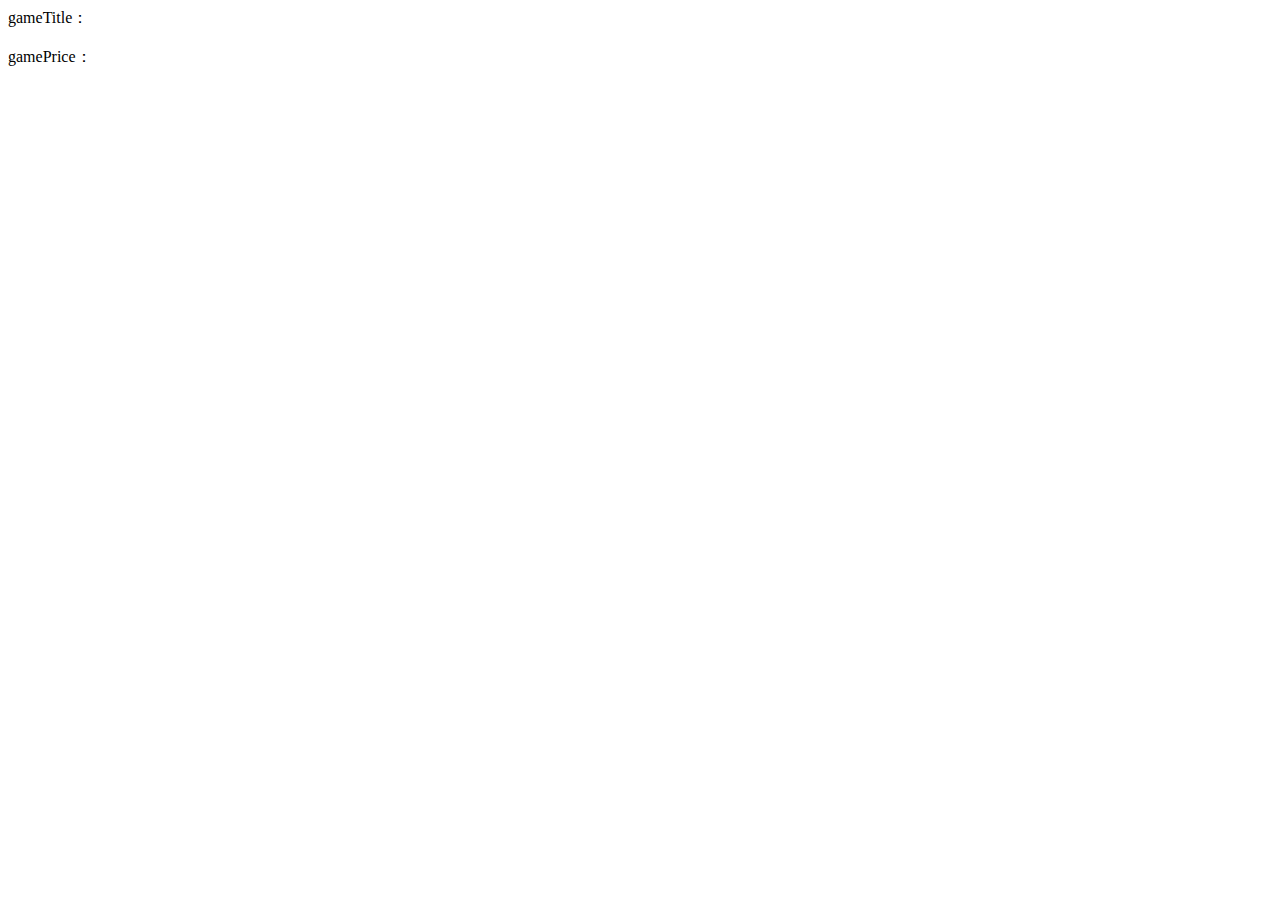
<file: gamedetail.html>
<!DOCTYPE html>
<html>
 
	<head>
		<meta charset="UTF-8">
		<title>hi,get params...</title>
	</head>
	
 
	<body>
		<label>gameTitle：</label><br />

		<label id="gametitle"></label><br />
		
		<label>gamePrice：</label><br />

		<label id="gameprice"></label><br />
		
 
	</body>

	<script>

		var url = document.location.toString();//获取url地址

    	var urlParmStr = url.slice(url.indexOf('?')+1);//获取问号后所有的字符串

    	var arr = urlParmStr.split('&');//通过&符号将字符串分割转成数组

    	// 第一个是gametitle , 第二个是价格, 第三个是id

    	var title = arr[0].split("=")[1]

    	var price = arr[1].split("=")[1]

    	var id = arr[2].split("=")[1]
    	
    	title=decodeURI(title);//转码将解码方式unscape换为decodeURI，将中文参数获取

    	price=decodeURI(price);

    	id=decodeURI(id);
 
		window.onload = function(){
			document.getElementById("gametitle").innerText = title
			document.getElementById("gameprice").innerText = price
			document.body.scrollTop = 0
		}


	</script>
</file>
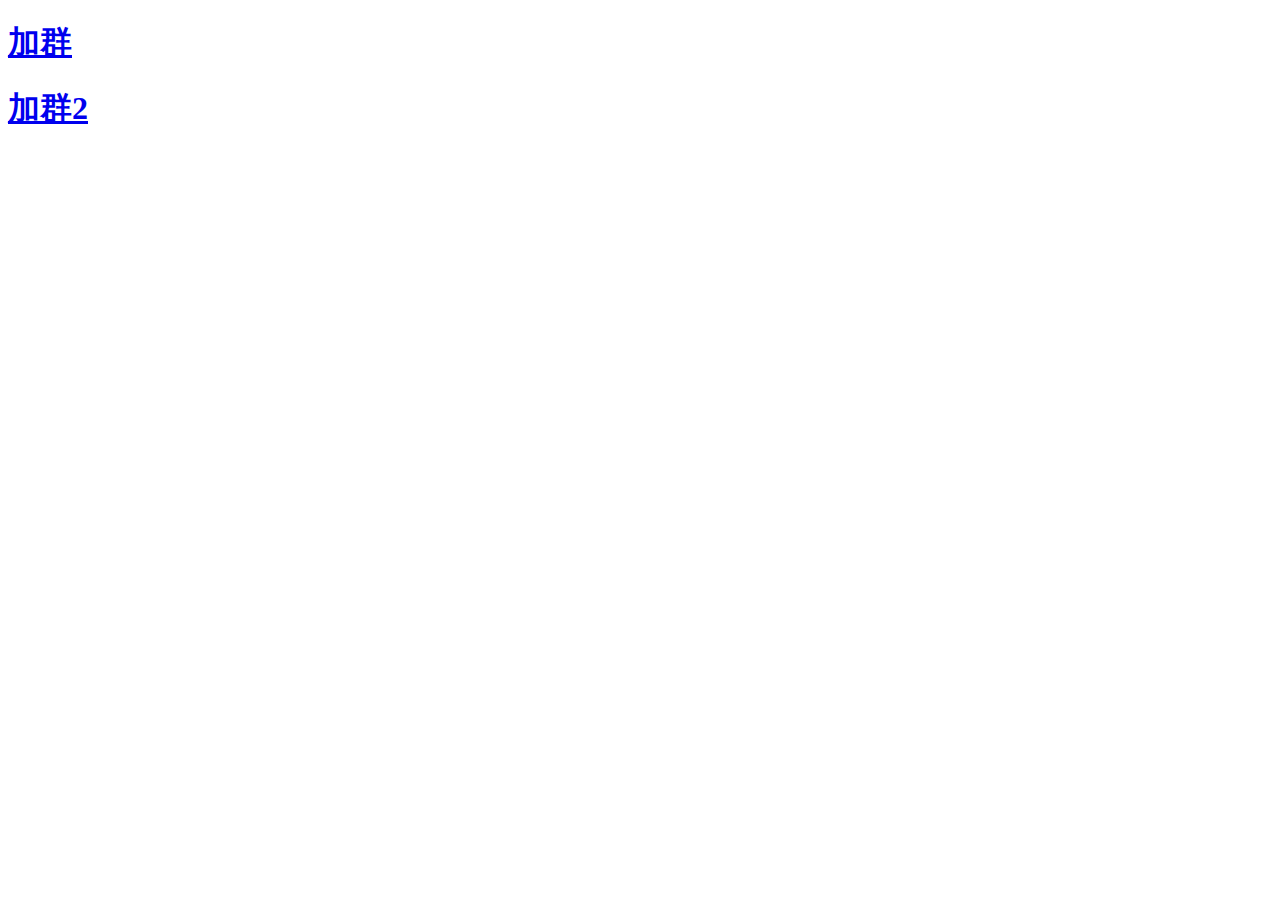
<file: iitest.html>
<!DOCTYPE html>
<html>
<head>
    <meta charset="utf-8" />
    <title></title>
</head>
<body>
    
    <a href="ecc-cloudplus-cmd://jump/chatviewcontroller?chatroom=65324"><h1>加群</h1></a>

    <a href="https://wwww.baidu.com"><h1>加群2</h1></a>
</body>
</html>
</file>
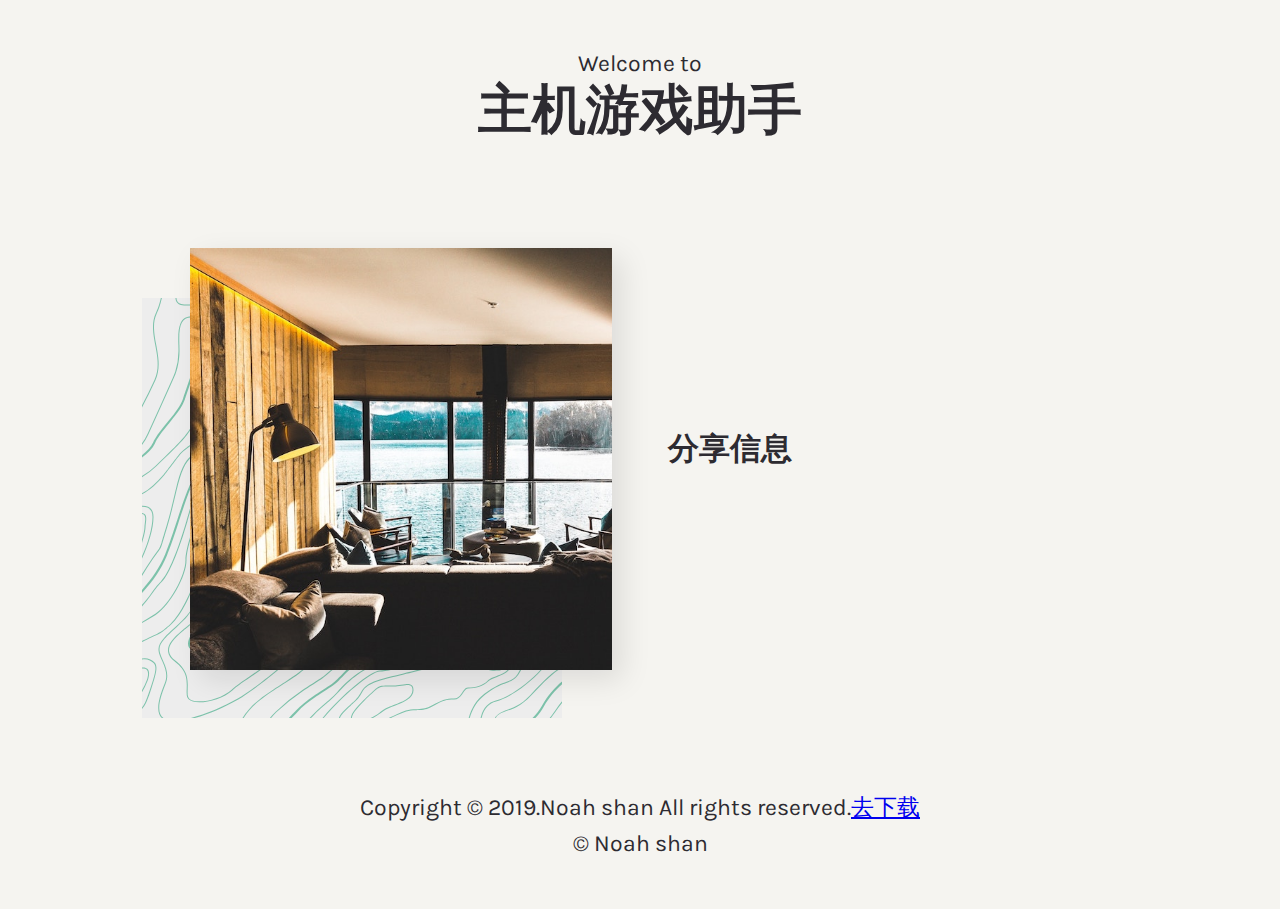
<file: beautyGameDetail/gamedetail.html>
<!doctype html>
<html lang="en-us">

    <head>

        <!-- Meta -->
        <meta charset="utf-8">
        <meta http-equiv="x-ua-compatible" content="ie=edge">
        <meta name="viewport" content="width=device-width,initial-scale=1">

        <title>Home</title>
        <meta name="description" content="">

        <!-- The compiled CSS file -->
        <link rel="stylesheet" href="css/production.css">

        <!-- Web fonts -->
        <link href="https://fonts.googleapis.com/css?family=Karla:400,700" rel="stylesheet">

        <!-- favicon.ico. Place these in the root directory. -->
        <link rel="shortcut icon" href="favicon.ico">

    </head>

    <body>


    <!-- Header -->
    <header class="pt2 pb1 align--center">
        <div class="container">
            <p>Welcome to</p>
            <h1 title="Camp Chippewa">主机游戏助手</h1>
        </div>
    </header>

    <!-- Body -->
    <main>
        <div class="container">
            <!-- Info -->
            <section class="grid-row grid-row--center">
                <!-- Cabin -->
                <div class="grid-column span-half pt3 pb3 mobile-m order-1">
                    <div class="relative">
                        <img class="info-image relative z2" src="img/cabin.jpg" alt="Cabin">
                        <div class="pattern pattern--left-down absolute z1"></div>
                    </div>
                </div>
                <div class="grid-column span-half pt3 pb3 mobile-m order-2">
                    <h3>分享信息</h3>
                    <p id="gametitle">gametitlesssss</p>
                    <p id="gameprice">gametitlesssss</p>
                </div>
                <!-- Teepees -->
                
            </section>

        </div>
        
    </main>

    <!-- Footer -->
    <footer class="pt2 pb2">
        <div class="container align--center">
            <p>Copyright &copy; 2019.Noah shan All rights reserved.<a target="_blank" href="https://apps.apple.com/us/app/%E4%B8%BB%E6%9C%BA%E6%B8%B8%E6%88%8F%E5%8A%A9%E6%89%8B/id1462845518?l=zh&ls=1">去下载</a></p>
            <p>&copy; Noah shan</p>
        </div>
    </footer>

    </body>
</html>

<script>

        var url = document.location.toString();//获取url地址

        var urlParmStr = url.slice(url.indexOf('?')+1);//获取问号后所有的字符串

        var arr = urlParmStr.split('&');//通过&符号将字符串分割转成数组

        // 第一个是gametitle , 第二个是价格, 第三个是id

        var title = ""//arr[0].split("=")[1]

        var price = ""//arr[1].split("=")[1]

        var id = ""//arr[2].split("=")[1]

        for (i = 0 ; i < arr.length - 1 ; i++) {
            if (arr[i].split("=")[0] == "gametitle") {
                title = arr[i].split("=")[1];
            } else if (arr[i].split("=")[0] == "gameprice") {
                price = arr[i].split("=")[1];
            } 
        }
        
        title=decodeURI(title);//转码将解码方式unscape换为decodeURI，将中文参数获取

        price=decodeURI(price);

        id=decodeURI(id);
 
        window.onload = function(){
            document.getElementById("gametitle").innerText = title
            document.getElementById("gameprice").innerText = price
            document.body.scrollTop = 0
        }


    </script>
</file>
